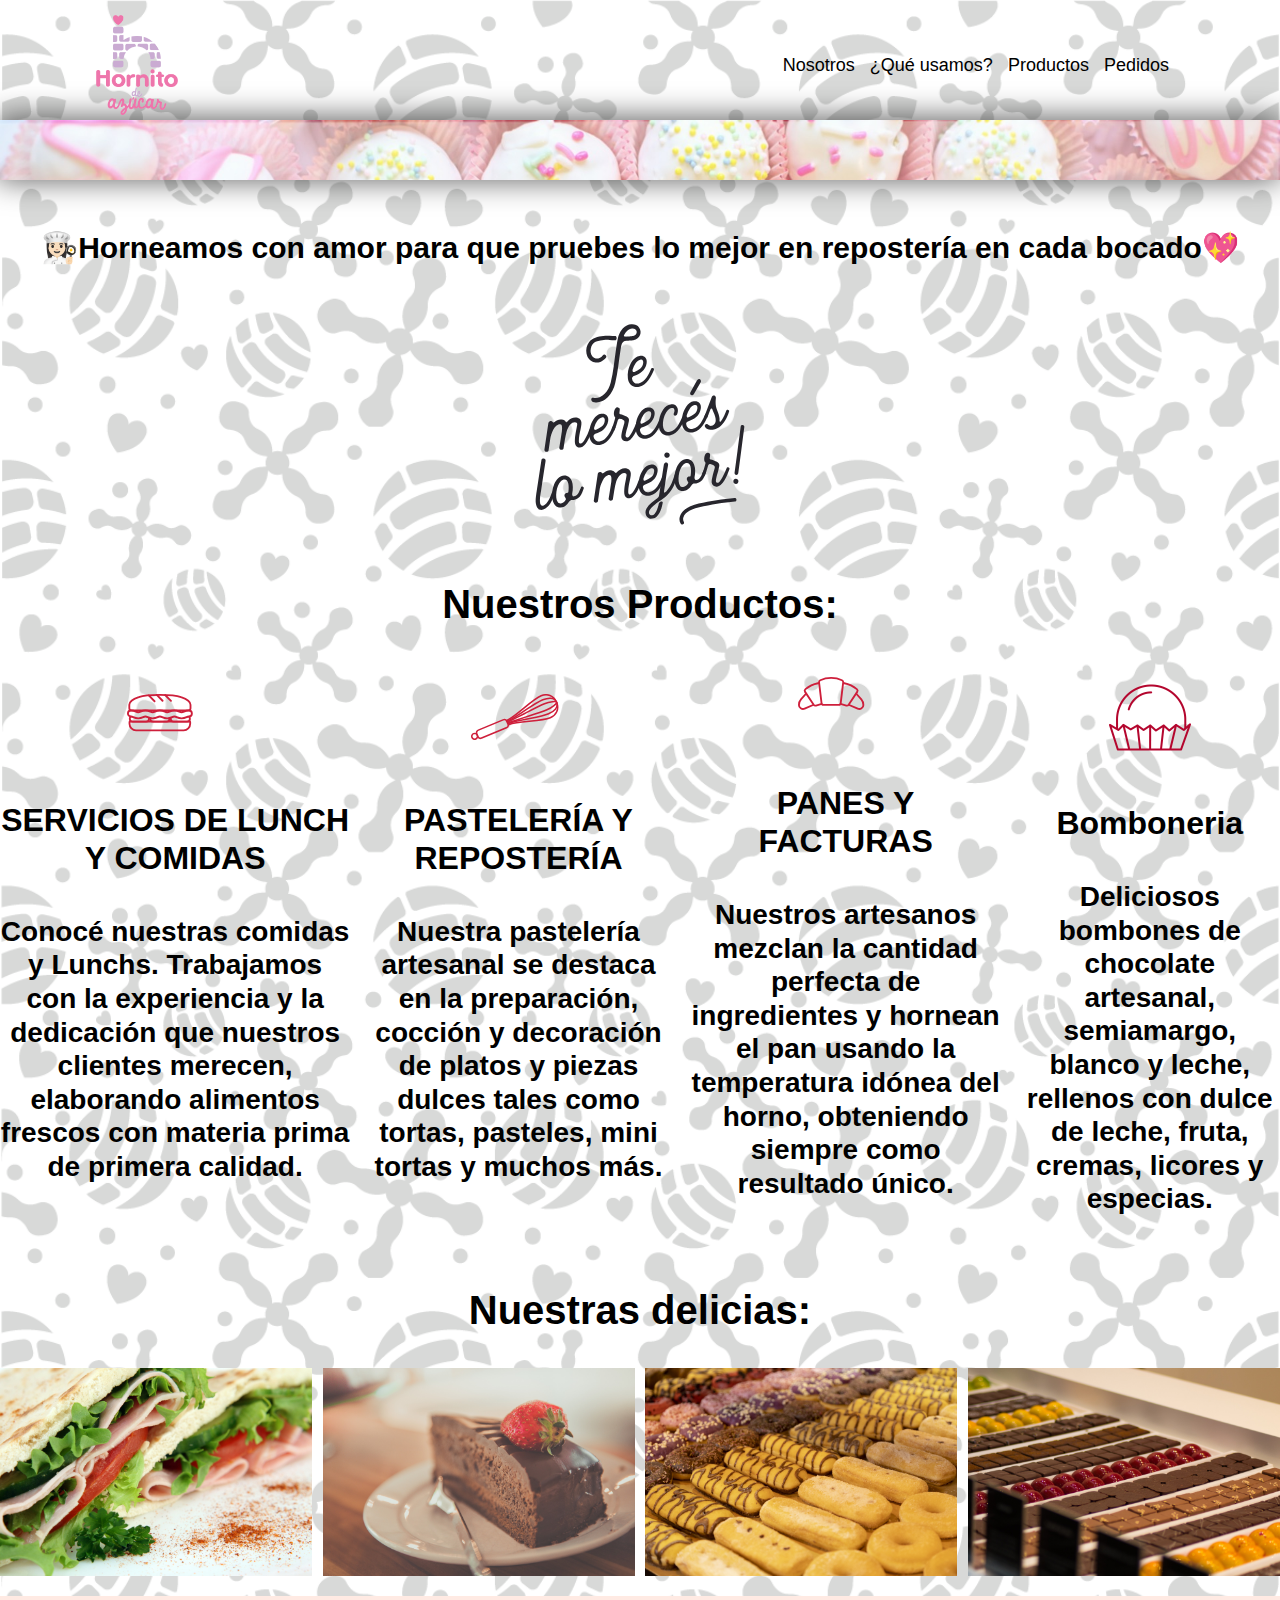
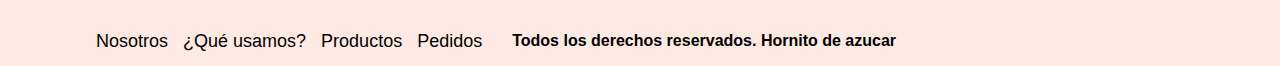
<file: index.html>
<!DOCTYPE html>
<html lang="es">
<head>
    <meta charset="UTF-8">
    <meta http-equiv="X-UA-Compatible" content="IE=edge">
    <meta name="viewport" content="width=device-width, initial-scale=1.0">
    <meta name="description" content="Hornito de azúcar es una panadería familiar con productos de excelente precio y una calidad increible">
    <meta name="keywords" content="panaderia, tortas, facturas, pan, galletitas, harina, saavedra, donas, medialunas, pasteleria, pedidos, cumpleaños, fiestas, sabor">
    <title>Document</title>
    <link href="https://cdn.jsdelivr.net/npm/bootstrap@5.0.2/dist/css/bootstrap.min.css" rel="stylesheet" integrity="sha384-EVSTQN3/azprG1Anm3QDgpJLIm9Nao0Yz1ztcQTwFspd3yD65VohhpuuCOmLASjC" crossorigin="anonymous">
    <link
    rel="stylesheet"
    href="https://cdnjs.cloudflare.com/ajax/libs/animate.css/4.1.1/animate.min.css"
/>
<link rel="stylesheet" href="https://cdnjs.cloudflare.com/ajax/libs/font-awesome/6.2.0/css/all.min.css" integrity="sha512-xh6O/CkQoPOWDdYTDqeRdPCVd1SpvCA9XXcUnZS2FmJNp1coAFzvtCN9BmamE+4aHK8yyUHUSCcJHgXloTyT2A==" crossorigin="anonymous" referrerpolicy="no-referrer" />
    <link rel="stylesheet" href="./css/normalize.css">
    <link rel="stylesheet" href="./sass/style.css">
</head>
<body class="fondo">
    
    <header>
        <div class="contenedor">
            <div class="barra">
                <a class="logo" href="index.html"><img class="logo" src="./img/hornito.png" alt=""></a>
                <nav class="navegacion">
                    <a href="./html/nosotros.html" class="navegacion_links animate__flash">Nosotros</a>
                    <a href="./html/queusamos.html" class="navegacion_links">¿Qué usamos?</a>
                    <a href="./html/productos.html" class="navegacion_links">Productos</a>
                    <a href="./html/pedidos.html" class="navegacion_links">Pedidos</a>
                    <a href="https://www.instagram.com/hornitodeazucar/" class="insta"><i class="fa-brands fa-instagram"></i></a>
                </nav>
            </div>
        </div>
        
        <div class="banner"></div>

    <section class="eslogan">
        <h3 class="texto-eslogan centrar-texto padding-arriba">👩🏻‍🍳Horneamos con amor para que pruebes lo mejor en repostería en cada bocado💖 </h3>
    </section>

    <img class="centrar padding-arriba" src="./img/te-mereces-lo-mejor.svg" alt="Te mereces lo mejor">

    <h2 class="centrar-texto padding-arriba">Nuestros Productos:</h2>

    <section class="contenido-principal centrar">
        <div class="auto">
            <img  src="./img/lunch.svg" alt="almuerzos">
            <h3 class="centrar-texto">SERVICIOS DE LUNCH Y COMIDAS</h3>
            <h4 class="centrar-texto">
                Conocé nuestras comidas y Lunchs. Trabajamos con la experiencia y la dedicación que nuestros clientes merecen, elaborando alimentos frescos con materia prima de primera calidad.
            </h4>
        </div>

        <div class="auto">
            <img src="./img/pasteleria.svg" alt="pasteleria">
            <h3 class="centrar-texto">PASTELERÍA Y REPOSTERÍA</h3>
            <h4 class="centrar-texto">
                Nuestra pastelería artesanal se destaca en la preparación, cocción y decoración de platos y piezas dulces tales como tortas, pasteles, mini tortas y muchos más.
            </h4>
        </div>

        <div class="auto">
            <img src="./img/medialuna.svg" alt="facturas">
            <h3 class="centrar-texto">PANES Y FACTURAS</h3>
            <h4 class="centrar-texto">
                Nuestros artesanos mezclan la cantidad perfecta de ingredientes y hornean el pan usando la temperatura idónea del horno, obteniendo siempre como resultado único.
            </h4>
        </div>

        <div class="auto">
            <img class="reducir" src="./img/ico-bomboneria.png" alt="Bombones">
            <h3 class="centrar-texto">Bomboneria</h3>
            <h4 class="centrar-texto">Deliciosos bombones de chocolate artesanal, semiamargo, blanco y leche, rellenos con dulce de leche, fruta, cremas, licores y especias.</h4>
        </div>
    </section>

    <section>
        <h2 class="centrar-texto">Nuestras delicias:</h2>
        <div class="delicias centrar">
            <img src="./img/sandwich-g57c6dd798_1920.jpg" alt="">
            <img src="./img/cake-gd98c7417b_1920.jpg" alt="">
            <img src="./img/vanilla-g0000d075f_1920.jpg" alt="">
            <img src="./img/food-g46b82f9f6_1920.jpg" alt="">
        </div>
    </section>


    <footer class="footer">
        <div class="contenedor">
            <div class="barra">
                <nav class="navegacion reducir-texto">
                    <a href="./html/nosotros.html" class="navegacion_links animate__flash">Nosotros</a>
                    <a href="./html/queusamos.html" class="navegacion_links">¿Qué usamos?</a>
                    <a href="./html/productos.html" class="navegacion_links">Productos</a>
                    <a href="./html/pedidos.html" class="navegacion_links">Pedidos</a>
                    <a href="https://www.instagram.com/hornitodeazucar/" class="insta"><i class="fa-brands fa-instagram"></i></a>
                    <h6 class="centrar reducir-texto">Todos los derechos reservados. Hornito de azucar</h6>
                </nav>
            </div>
        </div>
    </footer>

    </header>



</body>
<script src="js/wow.min.js"></script>
            <script>
            new WOW().init();
            </script>
</html>
</file>
<file: sass/style.css>
@charset "UTF-8";
:root {
  --fuenteheading: "PT Sans", sans-serif;
  --fuentreparrafos: "Open Sans", sans-serif;
  --cafe: #784d3c;
  --blanco: #ffffff;
  --blancopastel_: #f0eeeb;
  --negro: #000000;
  --verdepastel: #56ff95;
  --violetapastel: #D587FF;
  --rosapastel: #FF82F7;
  --doradopastel: #ffc349 ;
}

html {
  font-size: 62.5%;
  box-sizing: border-box;
}

/*Box model*/
*, *:before, *:after {
  box-sizing: inherit;
}

body {
  font-size: 1.6rem;
  font-family: var(--fuentreparrafos);
  line-height: 2;
}

/* Globales */
.contenedor {
  width: min(85%, 120rem);
  margin: 0 auto;
}

a {
  text-decoration: none;
}

h1, h2, h3, h4 {
  font-family: var(--fuenteheading);
  line-height: 1.2;
}

h1 {
  font-size: 4.8rem;
}

h2 {
  font-size: 4rem;
}

h3 {
  font-size: 3.2rem;
}

h4 {
  font-size: 2.8rem;
}

h5 {
  font-size: 1.5rem;
}

h6 {
  font-size: 1rem;
}

p {
  font-size: 2rem;
  font-family: var(--fuentreparrafos);
  font-weight: 500;
}

img {
  max-width: 100%;
}

body {
  background: rgb(247, 247, 247);
  background: linear-gradient(270deg, rgb(247, 247, 247) 0%, rgb(255, 255, 255) 100%);
}

.logo {
  margin: 0;
  max-width: 10rem;
  max-height: 10rem;
}

.fondo {
  background-image: url(../img/fondito.png);
  background-size: cover;
  background-repeat: no-repeat;
}

/* Utilidades */
.no-margin {
  margin: 0;
}

.no-padding {
  padding: 0;
}

.padding-arriba {
  padding-top: 2rem;
}

.centrar-texto {
  text-align: center;
}

.margin1 {
  margin: 1rem;
}

.marginarriba {
  margin-top: 5rem;
}

.agrandar-texto {
  font-size: 3rem;
}

.centrar {
  display: block;
  margin: auto;
}

.auto {
  margin: auto;
  padding: auto;
}

.reducir-texto {
  font-size: medium;
}

@media (max-width: 512px) {
  .reducir-texto a {
    font-size: 1.5rem;
  }
}
.reducir {
  max-width: 10rem;
}

/* Navegacion */
.barra {
  display: flex;
  justify-content: space-between;
  align-items: center;
  flex-direction: row;
  padding-top: 1rem;
  width: 100%;
  height: 7rem;
  position: relative;
  text-align: left;
  padding-top: 2rem;
  margin-top: 2rem;
  gap: 1rem;
}

@media (max-width: 580px) {
  .barra {
    display: flex;
    flex-direction: column;
    gap: 1.5rem;
    padding-top: 1rem;
    margin-top: 1rem;
  }
}
@media (max-width: 480px) {
  .barra {
    display: flex;
    flex-direction: column;
    gap: 1rem;
  }
}
.navegacion {
  display: flex;
  flex-direction: row;
  gap: 1.5rem;
}

@media (max-width: 480px) {
  .navegacion {
    display: flex;
    gap: 1rem;
  }
  .navegacion a {
    font-size: 1.2rem;
  }
}
.navegacion_links {
  display: block;
  text-align: center;
  font-size: 1.8rem;
  color: var(--negro);
}

a:hover {
  color: var(--rosapastel);
}

/* Banner */
.banner {
  margin: 3rem auto;
  width: 200rem;
  height: 6rem;
  background-image: url(../img/cake-balls-g26c22f96f_1920.jpg);
  background-size: cover;
  background-repeat: no-repeat;
  max-width: 100%;
  box-shadow: -1px -1px 30px 2px rgba(0, 0, 0, 0.61);
}

@media (max-width: 580px) {
  .banner {
    margin: 9rem 0 auto;
    width: 200rem;
    height: 5rem;
    background-image: url(../img/cake-balls-g26c22f96f_1920.jpg);
    background-size: cover;
    background-repeat: no-repeat;
    max-width: 100%;
    box-shadow: -1px -1px 30px 2px rgba(0, 0, 0, 0.61);
  }
}
@media (max-width: 530px) {
  .banner {
    margin: 12rem 0 auto;
    width: 200rem;
    height: 5rem;
    background-image: url(../img/cake-balls-g26c22f96f_1920.jpg);
    background-size: cover;
    background-repeat: no-repeat;
    max-width: 100%;
    box-shadow: -1px -1px 30px 2px rgba(0, 0, 0, 0.61);
  }
}
.texto-eslogan {
  font-size: 3rem;
}

/* footer */
.footer {
  background-color: #FFEAE3;
  margin: 0 auto;
  text-align: center;
}

.barra_footer {
  display: grid;
  grid-template-columns: repeat(2, 1fr);
  gap: 1rem;
}

@media (max-width: 780px) {
  .barra_footer {
    gap: 0rem;
  }
}
@media (max-width: 816px) {
  .footer a {
    font-size: 1.6rem;
  }
  .footer h6 {
    font-size: small;
  }
}
@media (max-width: 780px) {
  .footer a {
    font-size: 1.2rem;
  }
  .footer h6 {
    font-size: 1rem;
  }
}
/* index */
.contenido-principal {
  display: flex;
  justify-content: space-between;
  align-items: center;
  text-align: center;
  gap: 1.5rem;
}

@media (max-width: 750px) {
  .contenido-principal {
    display: grid;
    grid-template-columns: repeat(2, 1fr);
    gap: 2rem;
    padding: 1rem;
    margin: 2rem;
    font-size: 2rem;
  }
}
@media (max-width: 580px) {
  .contenido-principal {
    display: grid;
    grid-template-columns: repeat(1, 1fr);
    gap: 2rem;
    padding: 1rem;
    margin: 2rem;
    font-size: 2rem;
  }
}
.delicias {
  display: grid;
  grid-template-columns: repeat(4, 1fr);
  gap: 1rem;
}

@media (max-width: 760px) {
  .delicias {
    display: grid;
    grid-template-columns: repeat(2, 1fr);
    gap: 2rem;
    padding: 1rem;
    margin: 2rem;
    font-size: 2rem;
  }
}
@media (max-width: 580px) {
  .delicias {
    display: grid;
    grid-template-columns: repeat(1, 1fr);
    gap: 2rem;
    padding: 1rem;
    margin: 2rem;
    font-size: 2rem;
  }
}
/* productos */
.contenido-productos {
  display: flex;
  justify-content: space-between;
  align-items: center;
  text-align: center;
  gap: 1.5rem;
}

.imagenes {
  max-width: 100%;
  width: 20rem;
  height: 20rem;
}

.galeria {
  display: grid;
  grid-template-columns: repeat(4, 1fr);
  gap: 2rem;
  padding: 2rem;
  margin: 1.5rem;
}

@media (max-width: 700px) {
  .galeria {
    display: grid;
    grid-template-columns: repeat(2, 1fr);
    gap: 2rem;
    padding: 2rem;
    margin: 1.5rem;
  }
}
/* Nosotros */
.imagen {
  max-width: 100%;
  width: 60rem;
  height: 60rem;
}

.nosotros {
  padding-top: 2rem;
  display: grid;
  grid-template-columns: repeat(2, 1fr);
  gap: 1rem;
  margin-top: 2 auto;
}

@media (max-width: 768px) {
  .nosotros {
    grid-template-columns: repeat(1, 1fr);
    gap: 1rem;
    margin-top: 2 auto;
  }
  .orden1 {
    grid-row: 3/4;
  }
}
/* Pedidos */
.contacto {
  padding: 1rem;
  margin-top: 2rem;
  font-size: bold;
  color: var(--violetapastel);
}

.formulario {
  background-color: var(--blanco);
  width: 100%;
  padding: 5rem;
}

.campo {
  display: flex;
  margin-bottom: 2rem;
  gap: 2rem;
}

@media (max-width: 420px) {
  .campo {
    display: grid;
    grid-template-columns: repeat(1, 1fr);
    gap: 1rem;
  }
}
.campo__label {
  flex: 0 0 8rem;
  text-align: right;
}

@media (max-width: 420px) {
  .campo__label {
    flex: 0 0 8rem;
    text-align: center;
  }
}
.campo__field {
  flex: 1;
  border: 1px solid grey;
}

.campo__field--textarea {
  height: 20rem;
}

.boton {
  background-color: var(--violetapastel);
  color: var(--negro);
  padding: 1rem 2rem;
  font-size: 1.5rem;
  text-decoration: none;
  text-transform: uppercase;
  font-weight: bold;
  border-radius: 5rem;
  border: none;
}

.boton:hover {
  cursor: pointer;
}

/* ¿Que usamos? */
.ingredientes {
  display: grid;
  grid-template-columns: repeat(2, 1fr);
  gap: 2rem;
  padding: 2rem;
  margin: 1.5rem;
}

@media (max-width: 780px) {
  .ingredientes {
    grid-template-columns: repeat(1, 1fr);
    gap: 1rem;
    margin-top: 2 auto;
  }
  .orden1 {
    grid-row: 3/4;
  }
}/*# sourceMappingURL=style.css.map */
</file>
